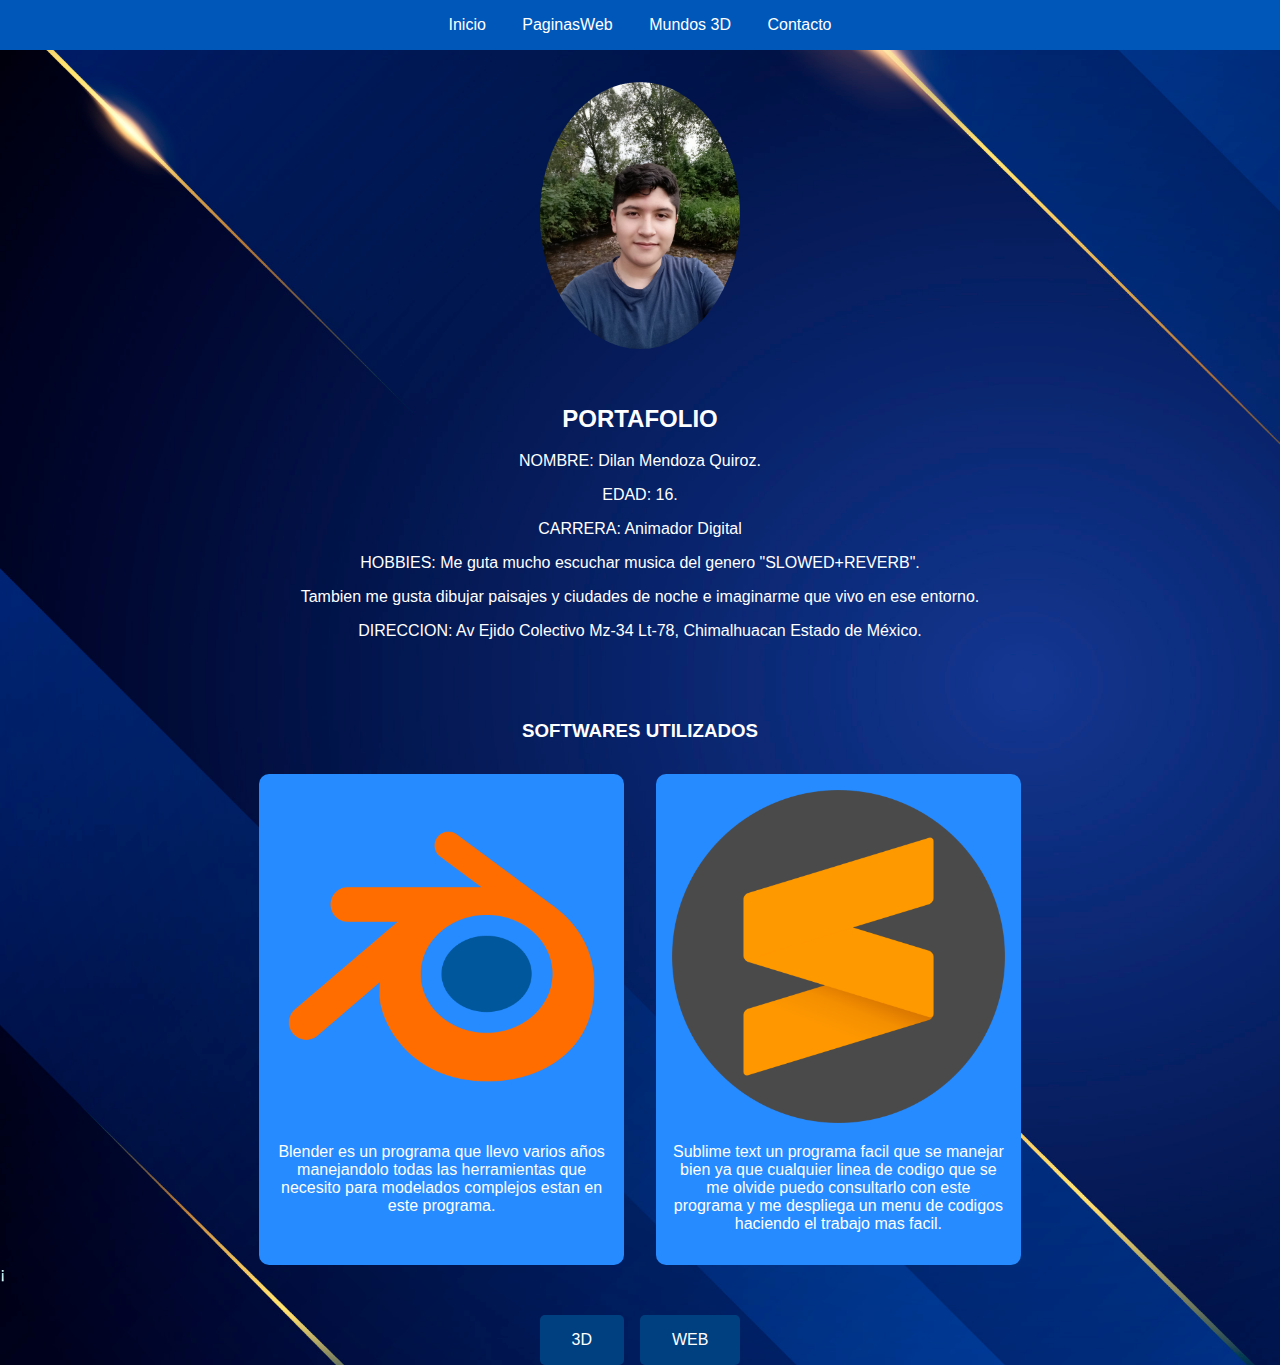
<file: docs/index.html>
<!DOCTYPE html>
<html lang="en">
<head>
    <meta charset="UTF-8">
    <meta name="viewport" content="width=device-width, initial-scale=1.0">
    <title>My Portfolio</title>
    <link rel="stylesheet" href="style.css">
</head>
<body>
    <header>
        <nav>
            <ul>
                <li><a href=".html">Inicio</a></li>
                <li><a href="web.html">PaginasWeb</a></li>
                <li><a href="PAGINATM/trabajos3D.html">Mundos 3D</a></li>
                <li><a href="contacto.html">Contacto</a></li>
            </ul>
        </nav>
    </header>

    <main>
        <section class="profile-picture">
            <img src="imagenes/DILAN.jpeg" alt="Your Photo">
        </section>

        <section class="profile-info">
            <h2>PORTAFOLIO</h2>
            <p>NOMBRE:  Dilan Mendoza Quiroz.</p>
            <p>EDAD:  16.</p>
            <p>CARRERA:  Animador Digital</p>
            <p>HOBBIES:  Me guta mucho escuchar musica del genero "SLOWED+REVERB". </p>
            <p> Tambien me gusta dibujar paisajes y ciudades de noche e imaginarme que vivo en ese entorno.<p>
            <p>DIRECCION:  Av Ejido Colectivo Mz-34 Lt-78, Chimalhuacan Estado de México.</p>
        </section>
        <section class="demo-reel">
            <h3>SOFTWARES UTILIZADOS</h3>
        </section>
        
        <section class="image-containers">
            <div class="image-container">
                <img src="imagenes/Blender.png" alt="Imagen 1">
                <p>Blender es un programa que llevo varios años manejandolo todas las herramientas que necesito para modelados complejos estan en este programa. </p>
            </div>
            <div class="image-container">
                <img src="imagenes/Sublime.png" alt="Imagen 2">
                <p>Sublime text un programa facil que se manejar bien ya que cualquier linea de codigo que se me olvide puedo consultarlo con este programa y me despliega un menu de codigos haciendo el trabajo mas facil.</p>
            </div>
        </section>


        ¡<section class="buttons">
            <a href="3d.html" class="button">3D</a>
            <a href="web.html" class="button">WEB</a>
        </section>
    </main>
</body>
</html>
</file>
<file: docs/style.css>
body {
    background-image: url("imagenes/FONDO.jpg"); /* Replace with your background image */
    background-size: cover;
    background-repeat: no-repeat;
    font-family: 'Roboto', sans-serif;
    color: white;
    margin: 0;
    padding: 0;
}

header {
    background-color: #0057ba; /* Blue color */
    color: white;
    padding: 1rem;
    text-align: center;
}

nav ul {
    list-style: none;
    margin: 0;
    padding: 0;
}

nav li {
    display: inline-block;
    margin: 0 1rem;
}

nav a {
    color: white;
    text-decoration: none;
}

.profile-picture {
    text-align: center;
    margin-top: 2rem;
}

.profile-picture img {
    max-width: 200px;
    height: auto;
    border-radius: 50%;
}

.profile-info {
    padding: 2rem;
    text-align: center;
}

.image-containers {
    display: flex;
    justify-content: center;
    gap: 2rem;
    margin-top: 2rem;
}

.image-container {
    background-color: #268bff; /* Blue background */
    padding: 1rem;
    border-radius: 10px;
    text-align: center;
    width: 26%;
}

.image-container img {
    max-width: 100%;
    border-radius: 10px;
}

.image-container p {
    margin-top: 1rem;
    color: white;
}

.buttons {
    display: flex;
    justify-content: center;
    margin-top: 2rem;
    gap: 1rem;
}

.button {
    background-color: #004080; 
    color: white;
    padding: 1rem 2rem;
    border: none;
    border-radius: 5px;
    text-decoration: none;
    cursor: pointer;
}

.demo-reel {
    text-align: center;
    margin-top: 2rem;
}

.demo-reel video {
    max-width: 100%;
    height: auto;
}
</file>
